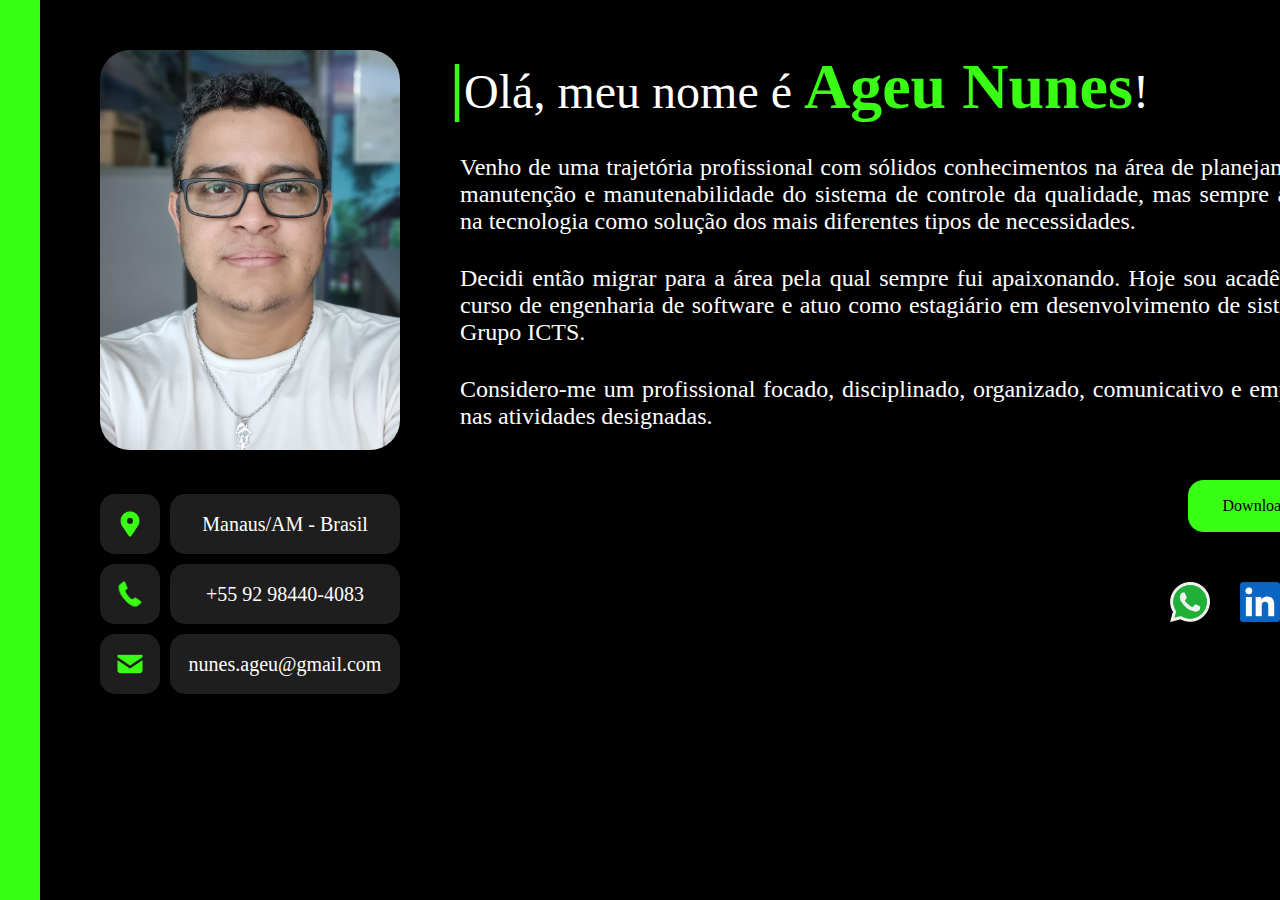
<file: index.html>
<!DOCTYPE html>
<html lang="pt-bt">

<head>

    <meta name="author" content="Ageu Nunes">
    <link rel="icon" href="src/icon/profile.png">
    <title>Carta de Apresentação</title>
    <meta charset="UTF-8">
    <meta name="viewport" content="width=device-width, initial-scale=1.0">
    <link rel="stylesheet" href="css/style.css">

</head>

<body>

    <div id="barraLateral"></div>

    <img id="fotoPerfil" src="src/img/profile.jpg">

    <ul class="listaContatos">

        <li>
            <div class="iconeContatoBackground">
                <img class="iconeContato" src="src/icon/location.png">
            </div>
            <span class="textContato">Manaus/AM - Brasil</span>
        </li>

        <li>
            <div class="iconeContatoBackground">
                <img class="iconeContato" src="src/icon/phone.png">
            </div>
            <span class="textContato">+55 92 98440-4083</span>
        </li>

        <li>
            <div class="iconeContatoBackground">
                <img class="iconeContato" src="src/icon/mail.png">
            </div>
            <span class="textContato">nunes.ageu@gmail.com</span>
        </li>

    </ul>

    <div id="ola">
        <strong>|</strong>Olá, meu nome é <strong>Ageu Nunes</strong>!
    </div>

    <p>
        Venho de uma trajetória profissional com sólidos conhecimentos na
        área de planejamento de manutenção e manutenabilidade do sistema
        de controle da qualidade, mas sempre acreditei na tecnologia como
        solução dos mais diferentes tipos de necessidades.
    </p>

    <p>
        Decidi então migrar para a área pela qual sempre fui apaixonando. Hoje
        sou acadêmico no curso de engenharia de software e atuo como estagiário
        em desenvolvimento de sistemas no Grupo ICTS.
    </p>

    <p>
        Considero-me um profissional focado, disciplinado, organizado,
        comunicativo e empenhado nas atividades designadas.
    </p>

    <ul class="redeSocial">
        <a id="btnDownloadCv" href="https://github.com/AgeuNunes/profile/raw/main/curriculo.pdf" download="curriculo">
            Download CV
        </a>

    </ul>

    <ul class="redeSocial">

        <a href="https://wa.me/5592984404083" target="_blank">
            <img class="imgRedeSocial" src="src/icon/whatsapp.png">
        </a>

        <!-- <a href="https://www.instagram.com/nunes.ageu/" target="_blank">
            <img class="imgRedeSocial" src="src/icon/instagram.png">
        </a> -->

        <a href="https://www.linkedin.com/in/ageu-nunes/" target="_blank">
            <img class="imgRedeSocial" src="src/icon/linkedin.png">
        </a>

        <a href="https://github.com/AgeuNunes" target="_blank">
            <img class="imgRedeSocial" src="src/icon/github.png">
        </a>

    </ul>

</body>

</html>
</file>
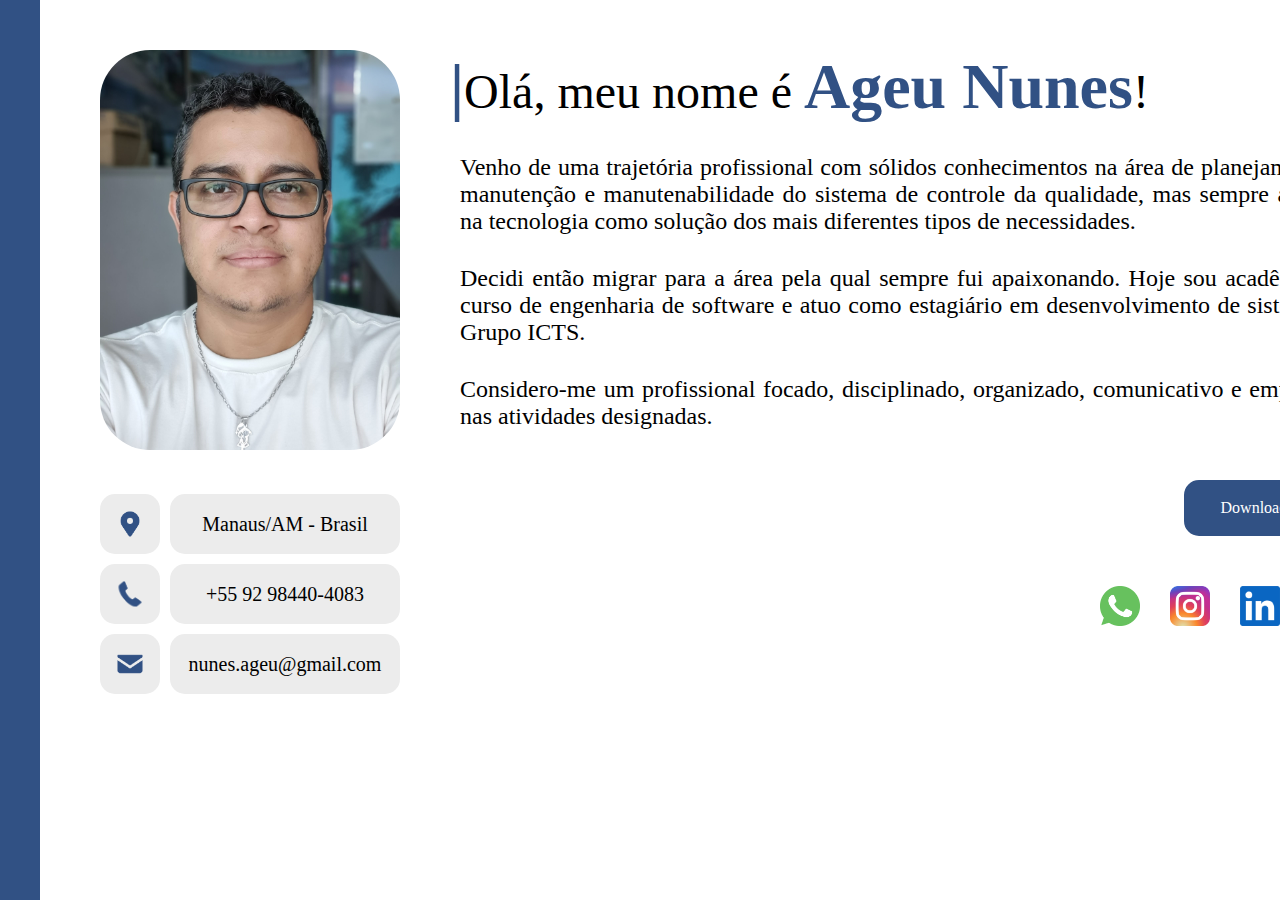
<file: old/index.html>
<!DOCTYPE html>
<html lang="pt-bt">

<head>

    <meta name="author" content="Ageu Nunes">
    <link rel="icon" href="src/icon/profile.png">
    <title>Carta de Apresentação</title>
    <meta charset="UTF-8">
    <meta name="viewport" content="width=device-width, initial-scale=1.0">
    <link rel="stylesheet" href="css/style.css">

</head>

<body>

    <div id="barraLateral"></div>

    <img id="fotoPerfil" src="src/img/profile.jpg">

    <ul class="listaContatos">

        <li>
            <div class="iconeContatoBackground">
                <img class="iconeContato" src="src/icon/location.png">
            </div>
            <span class="textContato">Manaus/AM - Brasil</span>
        </li>

        <li>
            <div class="iconeContatoBackground">
                <img class="iconeContato" src="src/icon/phone.png">
            </div>
            <span class="textContato">+55 92 98440-4083</span>
        </li>

        <li>
            <div class="iconeContatoBackground">
                <img class="iconeContato" src="src/icon/mail.png">
            </div>
            <span class="textContato">nunes.ageu@gmail.com</span>
        </li>

    </ul>

    <div id="ola">
        <strong>|</strong>Olá, meu nome é <strong>Ageu Nunes</strong>!
    </div>

    <p>
        Venho de uma trajetória profissional com sólidos conhecimentos na
        área de planejamento de manutenção e manutenabilidade do sistema
        de controle da qualidade, mas sempre acreditei na tecnologia como
        solução dos mais diferentes tipos de necessidades.
    </p>

    <p>
        Decidi então migrar para a área pela qual sempre fui apaixonando. Hoje
        sou acadêmico no curso de engenharia de software e atuo como estagiário
        em desenvolvimento de sistemas no Grupo ICTS.
    </p>

    <p>
        Considero-me um profissional focado, disciplinado, organizado,
        comunicativo e empenhado nas atividades designadas.
    </p>

    <ul class="redeSocial">
        <a id="btnDownloadCv" href="https://github.com/AgeuNunes/profile/raw/main/curriculo.pdf" download="curriculo">
            Download CV
        </a>

    </ul>

    <ul class="redeSocial">

        <a href="https://wa.me/5592984404083" target="_blank">
            <img class="imgRedeSocial" src="src/icon/whatsapp.png">
        </a>

        <a href="https://www.instagram.com/nunes.ageu/" target="_blank">
            <img class="imgRedeSocial" src="src/icon/instagram.png">
        </a>

        <a href="https://www.linkedin.com/in/ageu-nunes/" target="_blank">
            <img class="imgRedeSocial" src="src/icon/linkedin.png">
        </a>

        <a href="https://github.com/AgeuNunes" target="_blank">
            <img class="imgRedeSocial" src="src/icon/github.png">
        </a>

    </ul>

</body>

</html>
</file>
<file: css/style.css>
body {
    background: #000;
    color: #fff;
    font-family: Calibri;
    padding: 0;
    margin: 0;
    width: 1410px;
}

#barraLateral {
    background: #39FF14;
    position: fixed;
    top: 0;
    left: 0;
    bottom: 0;
    width: 40px;
}

#fotoPerfil {
    position: relative;
    margin-top: 50px;
    margin-left: 100px;
    width: 300px;
    border-radius: 30px;
}

.listaContatos {
    position: relative;
    margin-left: 100px;
    margin-top: 40px;
    width: 260px;
    list-style-type: none;
}

.listaContatos li {
    position: relative;
    display: flex;
    margin-left: -40px;
    margin-bottom: 10px;
}

.iconeContatoBackground {
    background: #1E1E1E;
    width: 60px;
    height: 60px;
    border-radius: 15px;
}

.iconeContato {
    width: 25px;
    margin-top: 50%;
    margin: 50%;
    transform: translate(-50%, -50%);
}

.textContato {
    background: #1E1E1E;
    margin-left: 10px;
    width: 230px;
    height: 60px;
    border-radius: 15px;
    font-size: 20px;
    display: flex;
    align-items: center;
    justify-content: center;
}

#ola {
    position: relative;
    margin-top: -660px;
    margin-left: 450px;
    width: 900px;
    text-align: justify;
    font-size: 48px;
}

#ola strong {
    color: #39FF14;
    font-size: 64px;
}

p {
    position: relative;
    margin-top: 30px;
    margin-left: 460px;
    width: 900px;
    text-align: justify;
    font-size: 24px;
}

.redeSocial {
    position: relative;
    margin-top: 50px;
    margin-left: 810px;
    width: 500px;
    display: flex;
    justify-content: flex-end;
}

#btnDownloadCv {
    background: #39FF14;
    border: 1px solid #39FF14;
    color: #000;
    align-items: center;
    justify-content: center;
    cursor: pointer;
    width: 160px;
    height: 50px;
    border-radius: 15px;
    font-size: 16px;
    text-decoration: none;
    display: flex;
}

#btnDownloadCv:hover {
    background: #1E1E1E;
    color: #39FF14;
}

.imgRedeSocial {
    width: 40px;
    margin-left: 30px;
}
</file>
<file: old/css/style.css>
body {
    font-family: Calibri;
    padding: 0;
    margin: 0;
    width: 1410px;
}

#barraLateral {
    background: #315184;
    color: #315184;
    position: fixed;
    top: 0;
    left: 0;
    bottom: 0;
    width: 40px;
}

#fotoPerfil {
    position: relative;
    margin-top: 50px;
    margin-left: 100px;
    width: 300px;
    border-radius: 50px;
}

.listaContatos {
    position: relative;
    margin-left: 100px;
    margin-top: 40px;
    width: 260px;
    list-style-type: none;
}

.listaContatos li {
    position: relative;
    display: flex;
    margin-left: -40px;
    margin-bottom: 10px;
}

.iconeContatoBackground {
    background: #ECECEC;
    width: 60px;
    height: 60px;
    border-radius: 15px;
}

.iconeContato {
    width: 25px;
    margin-top: 50%;
    margin: 50%;
    transform: translate(-50%, -50%);
}

.textContato {
    background: #ECECEC;
    margin-left: 10px;
    width: 230px;
    height: 60px;
    border-radius: 15px;
    font-size: 20px;
    display: flex;
    align-items: center;
    justify-content: center;
}

#ola {
    position: relative;
    margin-top: -660px;
    margin-left: 450px;
    width: 900px;
    text-align: justify;
    font-size: 48px;
}

#ola strong {
    color: #315184;
    font-size: 64px;
}

p {
    position: relative;
    margin-top: 30px;
    margin-left: 460px;
    width: 900px;
    text-align: justify;
    font-size: 24px;
}

.redeSocial {
    position: relative;
    margin-top: 50px;
    margin-left: 810px;
    width: 500px;
    display: flex;
    justify-content: flex-end;
}

#btnDownloadCv {
    background: #315184;
    border: 3px solid #315184;
    color: #fff;
    align-items: center;
    justify-content: center;
    cursor: pointer;
    width: 160px;
    height: 50px;
    border-radius: 15px;
    font-size: 16px;
    text-decoration: none;
    display: flex;
}

#btnDownloadCv:hover {
    background: #fff;
    color: #315184;
}

.imgRedeSocial {
    width: 40px;
    margin-left: 30px;
}
</file>
